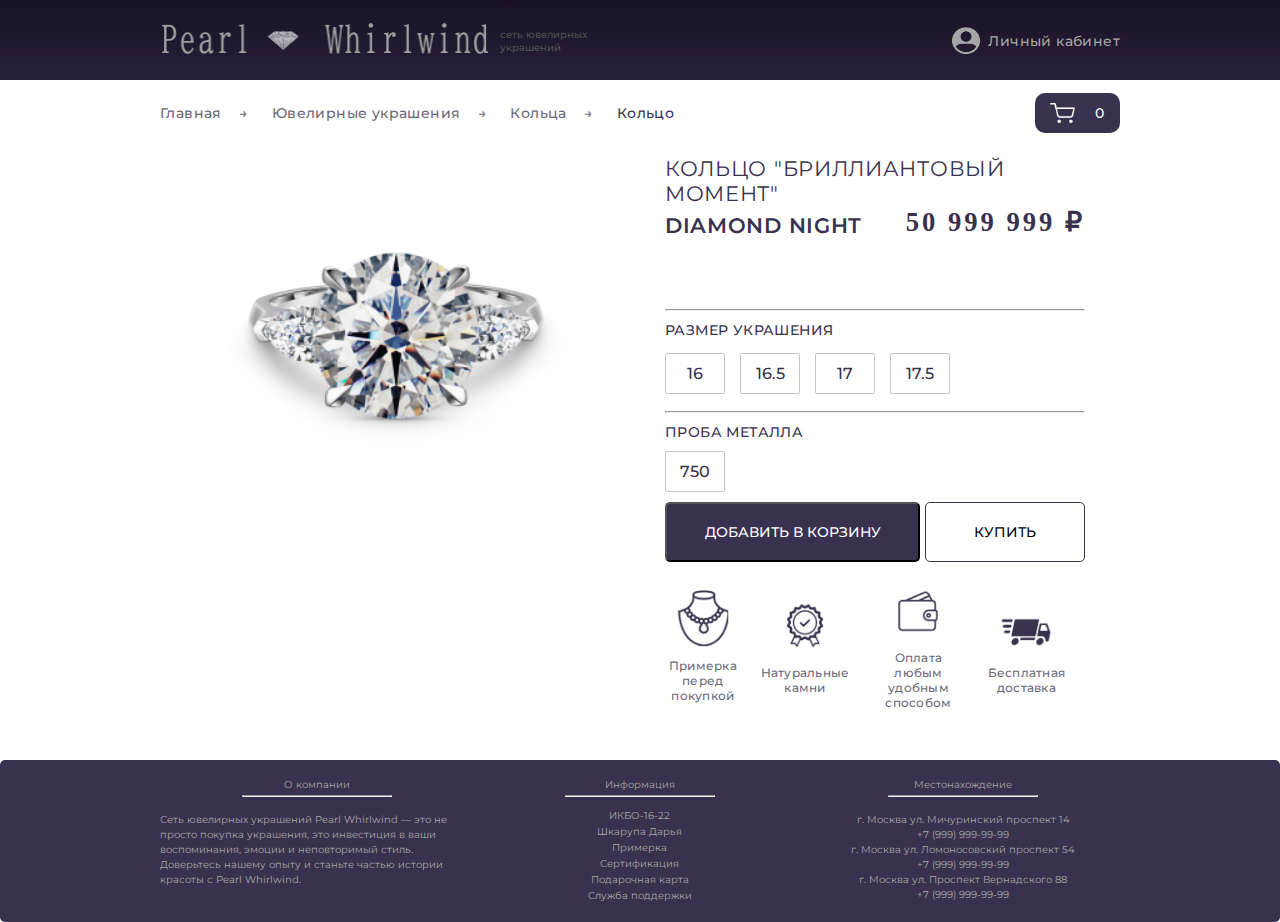
<file: card1.html>
<!DOCTYPE html>
<html lang="en">

<head>
    <meta charset="UTF-8">
    <meta http-equiv="X-UA-Compatible" content="IE=edge">
    <link rel='stylesheet' href="css/header.css">
    <link rel='stylesheet' href="css/card-product-main.css">
    <link rel='stylesheet' href="css/footer.css">
    <link rel='stylesheet' href="css/reset.css">
    
    <meta name="viewport" content="width=device-width, initial-scale=1.0">
    <title>Карточка товара</title>
    <link rel="icon" type="image/png" href="img/фавиконка.png">
</head>

<body>
    <header>
        <div class="container-header">
            <div class="header-left">

                <a href="index.html"><img src="img/Pearl Whirlwind.png" alt="logo"></a>
                    <a href="index.html"><p>сеть ювелирных<br>
                        украшений</p></a>


            </div>
            <div class="header-right">
                <a href="registration.html"><img src="img/profile.png" alt="profile"></a>
                <a href="registration.html">
                    <p>Личный кабинет</p>
                </a>
            </div>
        </div>
    </header>
    <main>
        <section class="card">
            <div class="title-line">
                <div class="container-line">
                    <ul>
                        <li><a href="index.html" class="arrow_item">
                                <pre>Главная    →</pre>
                            </a></li>
                        <li><a href="->" class="arrow_item">
                                <pre>Ювелирные украшения    →</pre>
                            </a></li>
                        <li><a href="->" class="arrow_item">
                                <pre>Кольца    →</pre>
                            </a></li>
                        <li><a href="->" class="arrow_item">Кольцо </a></li>
                    </ul>
                </div>
                <div class="container-backet">
                    <a href="basket.html"><img src="img/корзина.png"
                            alt="корзина"></a>
                    <p id="basket-counter">0</p>
                </div>
            </div>
        </section>
        <section class="main-info-card">
            <div class="container-img-info">
                <div class="container-img-left">
                    <img src="img/1.png" alt="кольцо">
                </div>
                <div class="container-info-right">
                    <div class="title-name">
                        <h2>кольцо "Бриллиантовый Момент"</h2>
                    </div>
                    <div class="articul">0562TOLL</div>
                    <div class="collection-cost">
                        <a href="#" class="collections">diamond night</a>
                        <p class="cost">50 999 999 ₽</p>
                    </div>
                    <div class="vector-heart">
                        <button></button>
                    </div>

                    <hr>
                    <div class="title-size">Размер украшения</div>
                    <div class="size-buttons">
                        <label for="16">16</label>
                        <input id="16" type="checkbox" name="size" value="16">
                        <label for="16.5">16.5</label>
                        <input id="16.5" type="checkbox" name="size" value="16.5">
                        <label for="17">17</label>
                        <input id="17" type="checkbox" name="size" value="17">
                        <label for="17.5">17.5</label>
                        <input id="17.5" type="checkbox" name="size" value="17.5">
                    </div>

                    <hr>
                    <div class="title-proba">Проба металла</div>
                    <div class="proba-size">
                        <label for="750">750</label>
                        <input id="750" type="checkbox" name="proba" value="750">
                    </div>
                    <div class="buttons-basket-pay">
                        <button class="add-to-basket">ДОБАВИТЬ В КОРЗИНУ</button>
                        <button>КУПИТЬ</button>
                    </div>
                    
                    <div class="features">
                        <div class="feature-1">
                            <img src="img/иконка бусы.png">
                            <p>Примерка перед покупкой</p>
                        </div>
                        <div class="feature-2">
                            <img src="img/гарантия.png">
                            <p>Натуральные камни</p>
                        </div>
                        <div class="feature-3">
                            <img src="img/кошелек.png">
                            <p>Оплата любым удобным способом</p>
                        </div>
                        <div class="feature-4">
                            <img src="img/доставка.png">
                            <p>Бесплатная доставка</p>
                        </div>
                    </div>

                </div>
            </div>
        </section>
       

    </main>
    <footer class="footer">
        <div class="footer-box-1">
            <h4>О компании</h4>
            <hr />
            <br />
            <p>Сеть ювелирных украшений Pearl Whirlwind — это не просто покупка украшения, это инвестиция в ваши
                воспоминания, эмоции и неповторимый стиль. Доверьтесь нашему опыту и станьте частью истории красоты с
                Pearl Whirlwind.</p>
        </div>
        <div class="footer-box-2">
            <h4>Информация</h4>
            <hr />
            <br />
            <ul class="footer-list">
                 <li><a href="#">ИКБО-16-22</a></li>
                <br />
                <li><a href="#">Шкарупа Дарья</a></li>
                <br />
                <li><a href="#">Примерка</a></li>
                <br />
                <li><a href="#">Сертификация</a></li>
                <br />
                <li><a href="podarok.html">Подарочная карта</a></li>
                <br />
                <li><a href="#">Служба поддержки</a></li>
            </ul>
        </div>
        <div class="footer-box-3">
            <h4>Местонахождение</h4>
            <hr />
            <br />
            <p>

                г. Москва ул. Мичуринский проспект 14<br>
                +7 (999) 999-99-99<br>
                г. Москва ул. Ломоносовский проспект 54<br>
                +7 (999) 999-99-99<br>
                г. Москва ул. Проспект Вернадского 88<br>
                +7 (999) 999-99-99

            </p>
        </div>
    </footer>
    <script src="js/product_card.js"></script>
    <!-- <script src="js/card.js"></script> -->
</body>

</html>
</file>
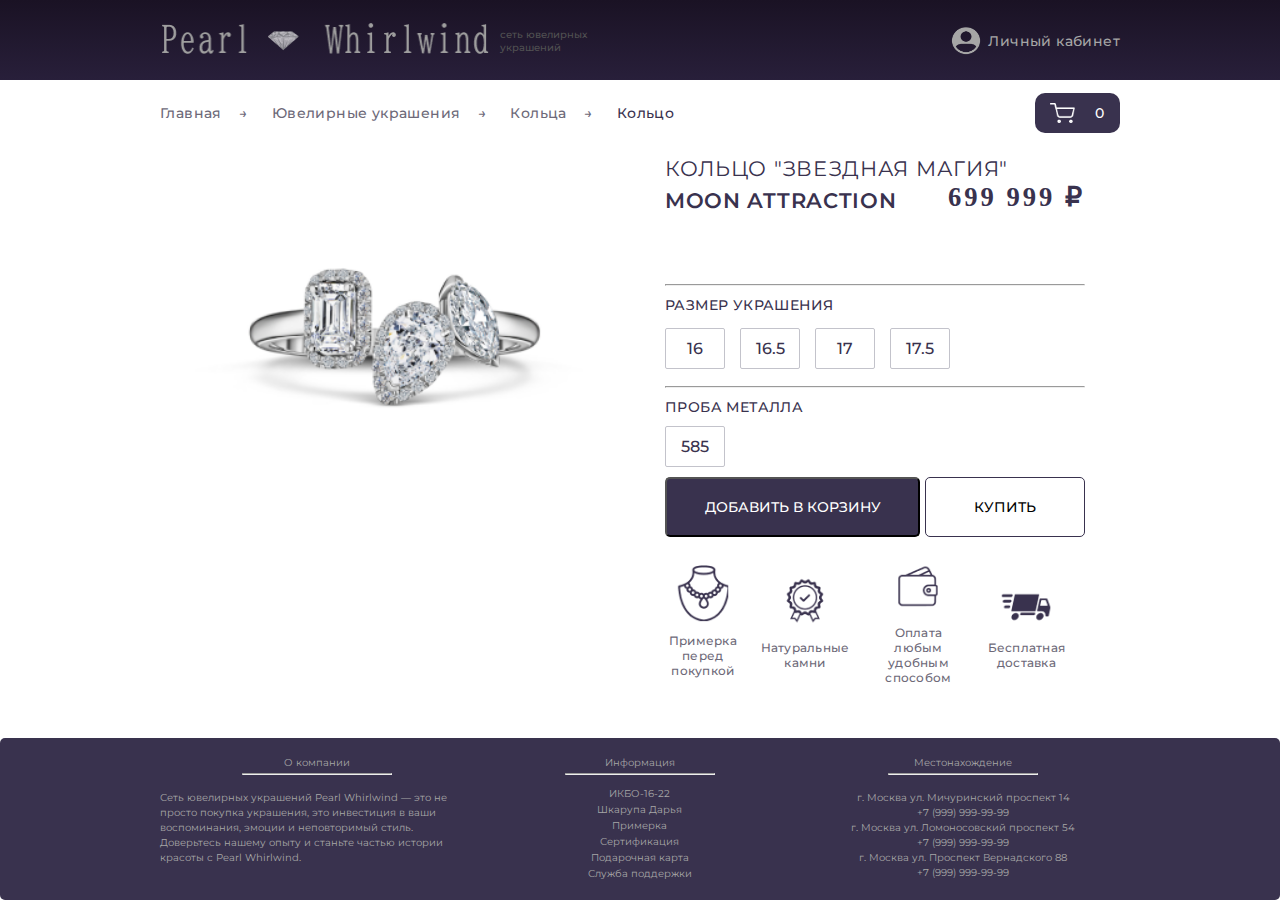
<file: card2.html>
<!DOCTYPE html>
<html lang="en">

<head>
    <meta charset="UTF-8">
    <meta http-equiv="X-UA-Compatible" content="IE=edge">
    <link rel='stylesheet' href="css/header.css">
    <link rel='stylesheet' href="css/card-product-main.css">
    <link rel='stylesheet' href="css/footer.css">
    <link rel='stylesheet' href="css/reset.css">
    <meta name="viewport" content="width=device-width, initial-scale=1.0">
    <title>Карточка товара</title>
    <link rel="icon" type="image/png" href="img/фавиконка.png">
</head>

<body>
    <header>
        <div class="container-header">
            <div class="header-left">

                <a href="file:///C:/Users/Daria/Desktop/ювелирка/index.html"><img src="img/Pearl Whirlwind.png" alt="logo"></a>
                    <a href="file:///C:/Users/Daria/Desktop/ювелирка/index.html"><p>сеть ювелирных<br>
                        украшений</p></a>


            </div>
            <div class="header-right">
                <a href="registration.html"><img src="img/profile.png" alt="profile"></a>
                <a href="registration.html">
                    <p>Личный кабинет</p>
                </a>
            </div>
        </div>
    </header>
    <main>
        <section class="card">
            <div class="title-line">
                <div class="container-line">
                    <ul>
                        <li><a href="index.html" class="arrow_item">
                                <pre>Главная    →</pre>
                            </a></li>
                        <li><a href="->" class="arrow_item">
                                <pre>Ювелирные украшения    →</pre>
                            </a></li>
                        <li><a href="->" class="arrow_item">
                                <pre>Кольца    →</pre>
                            </a></li>
                        <li><a href="->" class="arrow_item">Кольцо </a></li>
                    </ul>
                </div>
                <div class="container-backet">
                    <a href="basket.html"><img src="img/корзина.png"
                            alt="корзина"></a>
                    <p>0</p>
                </div>
            </div>
        </section>
        <section class="main-info-card">
            <div class="container-img-info">
                <div class="container-img-left">
                    <img src="img/2.png" alt="кольцо">
                </div>
                <div class="container-info-right">
                    <div class="title-name">
                        <h2>кольцо "Звездная магия"</h2>
                    </div>
                    <div class="articul">8569YTPO</div>
                    <div class="collection-cost">
                        <a href="#" class="collections">Moon Attraction</a>
                        <p class="cost">699 999 ₽</p>
                    </div>
                    <div class="vector-heart">
                        <button></button>
                    </div>

                    <hr>
                    <div class="title-size">Размер украшения</div>
                    <div class="size-buttons">
                        <label for="16">16</label>
                        <input id="16" type="checkbox" name="size" value="16">
                        <label for="16.5">16.5</label>
                        <input id="16.5" type="checkbox" name="size" value="16.5">
                        <label for="17">17</label>
                        <input id="17" type="checkbox" name="size" value="17">
                        <label for="17.5">17.5</label>
                        <input id="17.5" type="checkbox" name="size" value="17.5">
                    </div>

                    <hr>
                    <div class="title-proba">Проба металла</div>
                    <div class="proba-size">
                        <label for="585">585</label>
                        <input id="585" type="checkbox" name="proba" value="585">
                    </div>
                    <div class="buttons-basket-pay">
                        <button class="add-to-basket">ДОБАВИТЬ В КОРЗИНУ</button>
                        <button>КУПИТЬ</button>
                    </div>
                    
                    <div class="features">
                        <div class="feature-1">
                            <img src="img/иконка бусы.png">
                            <p>Примерка перед покупкой</p>
                        </div>
                        <div class="feature-2">
                            <img src="img/гарантия.png">
                            <p>Натуральные камни</p>
                        </div>
                        <div class="feature-3">
                            <img src="img/кошелек.png">
                            <p>Оплата любым удобным способом</p>
                        </div>
                        <div class="feature-4">
                            <img src="img/доставка.png">
                            <p>Бесплатная доставка</p>
                        </div>
                    </div>

                </div>
            </div>
        </section>
       

    </main>
    <footer class="footer">
        <div class="footer-box-1">
            <h4>О компании</h4>
            <hr />
            <br />
            <p>Сеть ювелирных украшений Pearl Whirlwind — это не просто покупка украшения, это инвестиция в ваши
                воспоминания, эмоции и неповторимый стиль. Доверьтесь нашему опыту и станьте частью истории красоты с
                Pearl Whirlwind.</p>
        </div>
        <div class="footer-box-2">
            <h4>Информация</h4>
            <hr />
            <br />
            <ul class="footer-list">
                 <li><a href="#">ИКБО-16-22</a></li>
                <br />
                <li><a href="#">Шкарупа Дарья</a></li>
                <br />
                <li><a href="#">Примерка</a></li>
                <br />
                <li><a href="#">Сертификация</a></li>
                <br />
                <li><a href="podarok.html">Подарочная карта</a></li>
                <br />
                <li><a href="#">Служба поддержки</a></li>
            </ul>
        </div>
        <div class="footer-box-3">
            <h4>Местонахождение</h4>
            <hr />
            <br />
            <p>

                г. Москва ул. Мичуринский проспект 14<br>
                +7 (999) 999-99-99<br>
                г. Москва ул. Ломоносовский проспект 54<br>
                +7 (999) 999-99-99<br>
                г. Москва ул. Проспект Вернадского 88<br>
                +7 (999) 999-99-99

            </p>
        </div>
    </footer>
    <script src="js/product_card.js"></script>
</body>

</html>
</file>
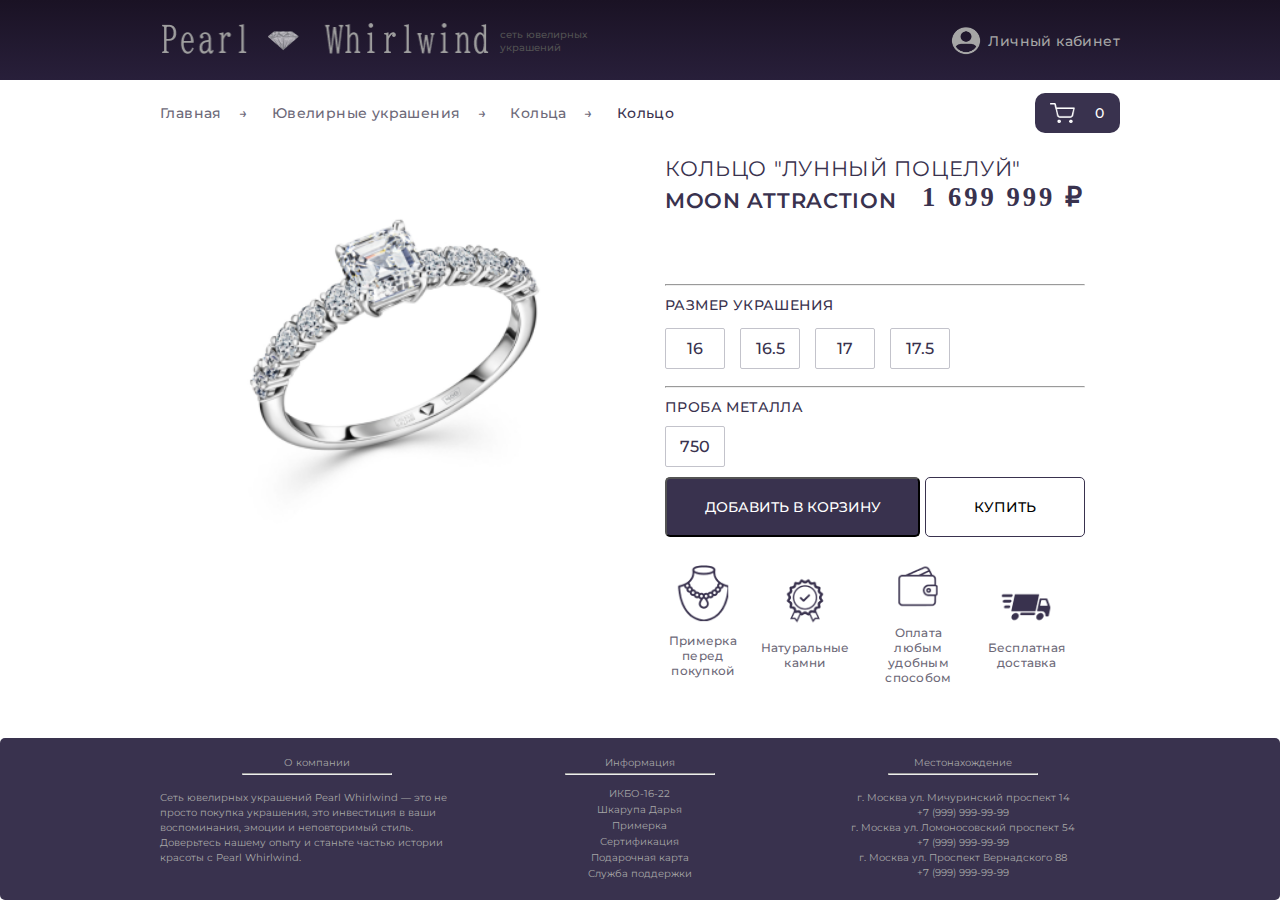
<file: card3.html>
<!DOCTYPE html>
<html lang="en">

<head>
    <meta charset="UTF-8">
    <meta http-equiv="X-UA-Compatible" content="IE=edge">
    <link rel='stylesheet' href="css/header.css">
    <link rel='stylesheet' href="css/card-product-main.css">
    <link rel='stylesheet' href="css/footer.css">
    <link rel='stylesheet' href="css/reset.css">
    <meta name="viewport" content="width=device-width, initial-scale=1.0">
    <title>Карточка товара</title>
    <link rel="icon" type="image/png" href="img/фавиконка.png">
</head>

<body>
    <header>
        <div class="container-header">
            <div class="header-left">

                <a href="index.html"><img src="img/Pearl Whirlwind.png" alt="logo"></a>
                <a href="index.html"><p>сеть ювелирных<br>
                    украшений</p></a>


            </div>
            <div class="header-right">
                <a href="registration.html"><img src="img/profile.png" alt="profile"></a>
                <a href="registration.html">
                    <p>Личный кабинет</p>
                </a>
            </div>
        </div>
    </header>
    <main>
        <section class="card">
            <div class="title-line">
                <div class="container-line">
                    <ul>
                        <li><a href="index.html" class="arrow_item">
                                <pre>Главная    →</pre>
                            </a></li>
                        <li><a href="->" class="arrow_item">
                                <pre>Ювелирные украшения    →</pre>
                            </a></li>
                        <li><a href="->" class="arrow_item">
                                <pre>Кольца    →</pre>
                            </a></li>
                        <li><a href="->" class="arrow_item">Кольцо </a></li>
                    </ul>
                </div>
                <div class="container-backet">
                    <a href="basket.html"><img src="img/корзина.png"
                            alt="корзина"></a>
                    <p>0</p>
                </div>
            </div>
        </section>
        <section class="main-info-card">
            <div class="container-img-info">
                <div class="container-img-left">
                    <img src="img/3.png" alt="кольцо">
                </div>
                <div class="container-info-right">
                    <div class="title-name">
                        <h2>кольцо "Лунный поцелуй"</h2>
                    </div>
                    <div class="articul">052THTRL</div>
                    <div class="collection-cost">
                        <a href="#" class="collections">Moon Attraction</a>
                        <p class="cost">1 699 999 ₽</p>
                    </div>
                    <div class="vector-heart">
                        <button></button>
                    </div>

                    <hr>
                    <div class="title-size">Размер украшения</div>
                    <div class="size-buttons">
                        <label for="16">16</label>
                        <input id="16" type="checkbox" name="size" value="16">
                        <label for="16.5">16.5</label>
                        <input id="16.5" type="checkbox" name="size" value="16.5">
                        <label for="17">17</label>
                        <input id="17" type="checkbox" name="size" value="17">
                        <label for="17.5">17.5</label>
                        <input id="17.5" type="checkbox" name="size" value="17.5">
                    </div>

                    <hr>
                    <div class="title-proba">Проба металла</div>
                    <div class="proba-size">
                        <label for="750">750</label>
                        <input id="750" type="checkbox" name="proba" value="750">
                    </div>
                    <div class="buttons-basket-pay">
                        <button class="add-to-basket">ДОБАВИТЬ В КОРЗИНУ</button>
                        <button>КУПИТЬ</button>
                    </div>
                    
                    <div class="features">
                        <div class="feature-1">
                            <img src="img/иконка бусы.png">
                            <p>Примерка перед покупкой</p>
                        </div>
                        <div class="feature-2">
                            <img src="img/гарантия.png">
                            <p>Натуральные камни</p>
                        </div>
                        <div class="feature-3">
                            <img src="img/кошелек.png">
                            <p>Оплата любым удобным способом</p>
                        </div>
                        <div class="feature-4">
                            <img src="img/доставка.png">
                            <p>Бесплатная доставка</p>
                        </div>
                    </div>

                </div>
            </div>
        </section>
       

    </main>
    <footer class="footer">
        <div class="footer-box-1">
            <h4>О компании</h4>
            <hr />
            <br />
            <p>Сеть ювелирных украшений Pearl Whirlwind — это не просто покупка украшения, это инвестиция в ваши
                воспоминания, эмоции и неповторимый стиль. Доверьтесь нашему опыту и станьте частью истории красоты с
                Pearl Whirlwind.</p>
        </div>
        <div class="footer-box-2">
            <h4>Информация</h4>
            <hr />
            <br />
            <ul class="footer-list">
                 <li><a href="#">ИКБО-16-22</a></li>
                <br />
                <li><a href="#">Шкарупа Дарья</a></li>
                <br />
                <li><a href="#">Примерка</a></li>
                <br />
                <li><a href="#">Сертификация</a></li>
                <br />
                <li><a href="podarok.html">Подарочная карта</a></li>
                <br />
                <li><a href="#">Служба поддержки</a></li>
            </ul>
        </div>
        <div class="footer-box-3">
            <h4>Местонахождение</h4>
            <hr />
            <br />
            <p>

                г. Москва ул. Мичуринский проспект 14<br>
                +7 (999) 999-99-99<br>
                г. Москва ул. Ломоносовский проспект 54<br>
                +7 (999) 999-99-99<br>
                г. Москва ул. Проспект Вернадского 88<br>
                +7 (999) 999-99-99

            </p>
        </div>
    </footer>
    <script src="js/product_card.js"></script>
</body>

</html>
</file>
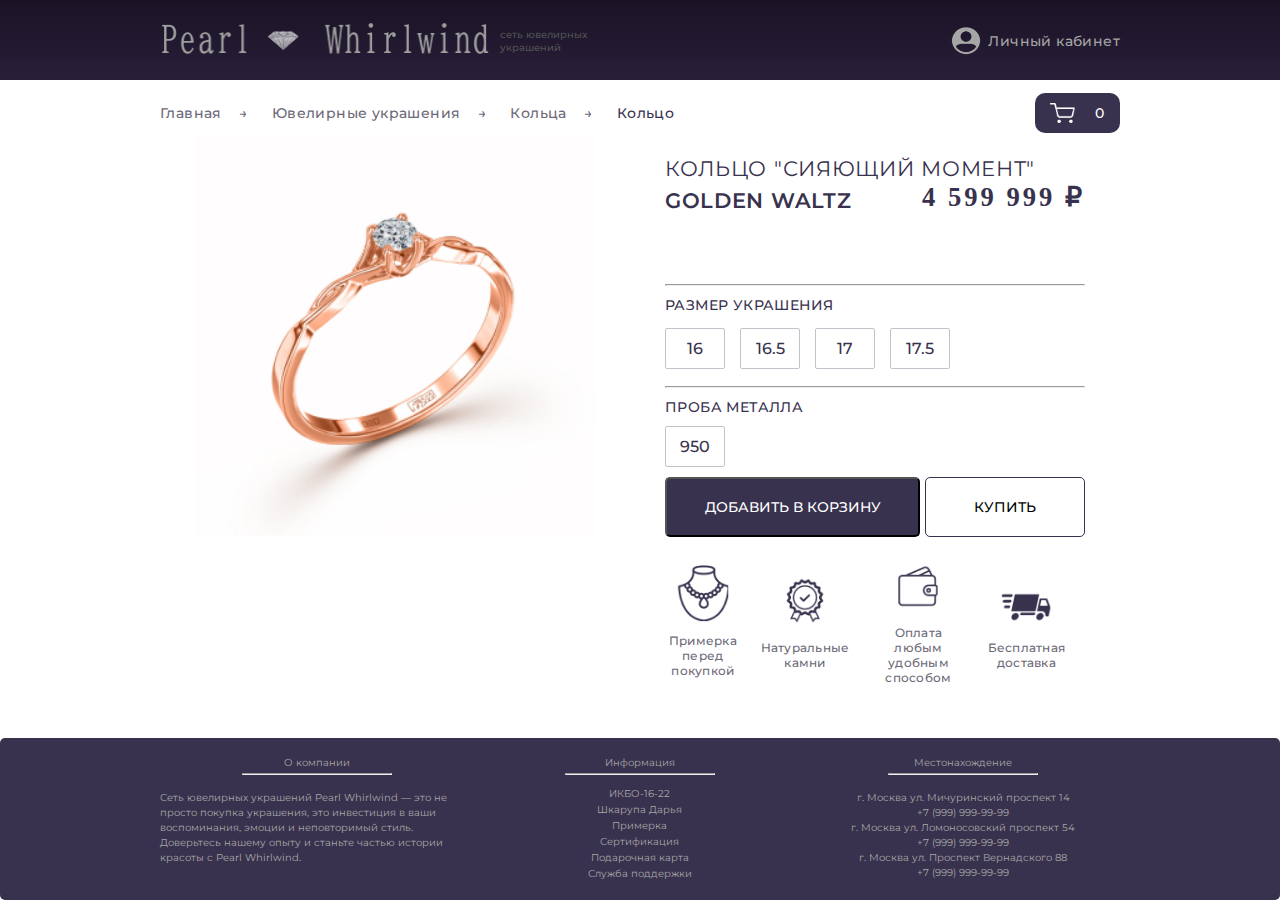
<file: card4.html>
<!DOCTYPE html>
<html lang="en">

<head>
    <meta charset="UTF-8">
    <meta http-equiv="X-UA-Compatible" content="IE=edge">
    <link rel='stylesheet' href="css/header.css">
    <link rel='stylesheet' href="css/card-product-main.css">
    <link rel='stylesheet' href="css/footer.css">
    <link rel='stylesheet' href="css/reset.css">
    <meta name="viewport" content="width=device-width, initial-scale=1.0">
    <title>Карточка товара</title>
    <link rel="icon" type="image/png" href="img/фавиконка.png">
</head>

<body>
    <header>
        <div class="container-header">
            <div class="header-left">

                <a href="index.html"><img src="img/Pearl Whirlwind.png" alt="logo"></a>
                    <a href="index.html"><p>сеть ювелирных<br>
                        украшений</p></a>


            </div>
            <div class="header-right">
                <a href="registration.html"><img src="img/profile.png" alt="profile"></a>
                <a href="registration.html">
                    <p>Личный кабинет</p>
                </a>
            </div>
        </div>
    </header>
    <main>
        <section class="card">
            <div class="title-line">
                <div class="container-line">
                    <ul>
                        <li><a href="index.html" class="arrow_item">
                                <pre>Главная    →</pre>
                            </a></li>
                        <li><a href="->" class="arrow_item">
                                <pre>Ювелирные украшения    →</pre>
                            </a></li>
                        <li><a href="->" class="arrow_item">
                                <pre>Кольца    →</pre>
                            </a></li>
                        <li><a href="->" class="arrow_item">Кольцо </a></li>
                    </ul>
                </div>
                <div class="container-backet">
                    <a href="basket.html"><img src="img/корзина.png"
                            alt="корзина"></a>
                    <p>0</p>
                </div>
            </div>
        </section>
        <section class="main-info-card">
            <div class="container-img-info">
                <div class="container-img-left">
                    <img src="img/4.png" alt="кольцо">
                </div>
                <div class="container-info-right">
                    <div class="title-name">
                        <h2>кольцо "Сияющий момент"</h2>
                    </div>
                    <div class="articul">078955L</div>
                    <div class="collection-cost">
                        <a href="#" class="collections">Golden Waltz</a>
                        <p class="cost">4 599 999 ₽</p>
                    </div>
                    <div class="vector-heart">
                        <button></button>
                    </div>

                    <hr>
                    <div class="title-size">Размер украшения</div>
                    <div class="size-buttons">
                        <label for="16">16</label>
                        <input id="16" type="checkbox" name="size" value="16">
                        <label for="16.5">16.5</label>
                        <input id="16.5" type="checkbox" name="size" value="16.5">
                        <label for="17">17</label>
                        <input id="17" type="checkbox" name="size" value="17">
                        <label for="17.5">17.5</label>
                        <input id="17.5" type="checkbox" name="size" value="17.5">
                    </div>

                    <hr>
                    <div class="title-proba">Проба металла</div>
                    <div class="proba-size">
                        <label for="950">950</label>
                        <input id="950" type="checkbox" name="proba" value="950">
                    </div>
                    <div class="buttons-basket-pay">
                        <button class="add-to-basket">ДОБАВИТЬ В КОРЗИНУ</button>
                        <button>КУПИТЬ</button>
                    </div>
                    
                    <div class="features">
                        <div class="feature-1">
                            <img src="img/иконка бусы.png">
                            <p>Примерка перед покупкой</p>
                        </div>
                        <div class="feature-2">
                            <img src="img/гарантия.png">
                            <p>Натуральные камни</p>
                        </div>
                        <div class="feature-3">
                            <img src="img/кошелек.png">
                            <p>Оплата любым удобным способом</p>
                        </div>
                        <div class="feature-4">
                            <img src="img/доставка.png">
                            <p>Бесплатная доставка</p>
                        </div>
                    </div>

                </div>
            </div>
        </section>
       

    </main>
    <footer class="footer">
        <div class="footer-box-1">
            <h4>О компании</h4>
            <hr />
            <br />
            <p>Сеть ювелирных украшений Pearl Whirlwind — это не просто покупка украшения, это инвестиция в ваши
                воспоминания, эмоции и неповторимый стиль. Доверьтесь нашему опыту и станьте частью истории красоты с
                Pearl Whirlwind.</p>
        </div>
        <div class="footer-box-2">
            <h4>Информация</h4>
            <hr />
            <br />
            <ul class="footer-list">
                 <li><a href="#">ИКБО-16-22</a></li>
                <br />
                <li><a href="#">Шкарупа Дарья</a></li>
                <br />
                <li><a href="#">Примерка</a></li>
                <br />
                <li><a href="#">Сертификация</a></li>
                <br />
                <li><a href="podarok.html">Подарочная карта</a></li>
                <br />
                <li><a href="#">Служба поддержки</a></li>
            </ul>
        </div>
        <div class="footer-box-3">
            <h4>Местонахождение</h4>
            <hr />
            <br />
            <p>

                г. Москва ул. Мичуринский проспект 14<br>
                +7 (999) 999-99-99<br>
                г. Москва ул. Ломоносовский проспект 54<br>
                +7 (999) 999-99-99<br>
                г. Москва ул. Проспект Вернадского 88<br>
                +7 (999) 999-99-99

            </p>
        </div>
    </footer>
    <script src="js/product_card.js"></script>
</body>

</html>
</file>
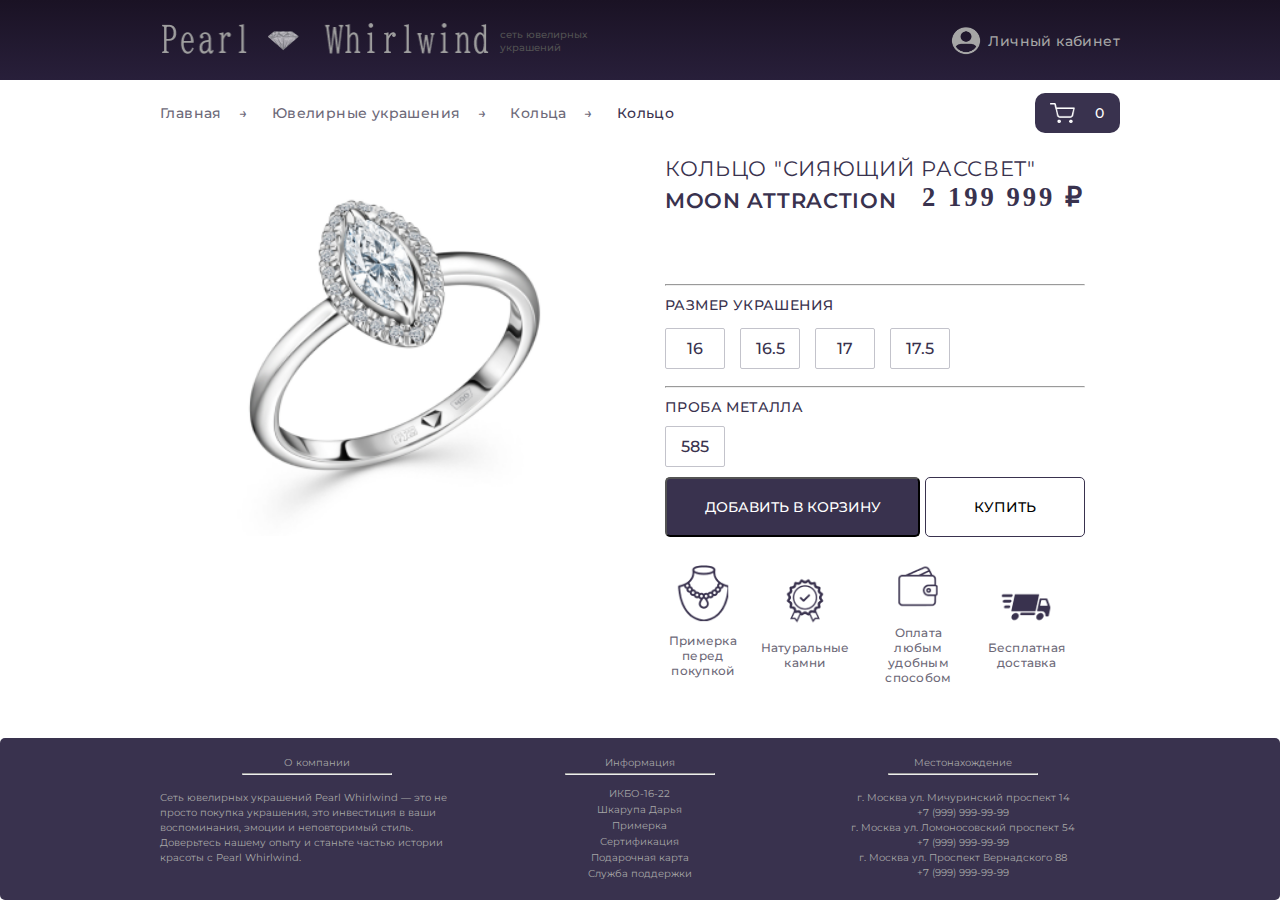
<file: card5.html>
<!DOCTYPE html>
<html lang="en">

<head>
    <meta charset="UTF-8">
    <meta http-equiv="X-UA-Compatible" content="IE=edge">
    <link rel='stylesheet' href="css/header.css">
    <link rel='stylesheet' href="css/card-product-main.css">
    <link rel='stylesheet' href="css/footer.css">
    <link rel='stylesheet' href="css/reset.css">
    <meta name="viewport" content="width=device-width, initial-scale=1.0">
    <title>Карточка товара</title>
    <link rel="icon" type="image/png" href="img/фавиконка.png">
</head>

<body>
    <header>
        <div class="container-header">
            <div class="header-left">

                <a href="index.html"><img src="img/Pearl Whirlwind.png" alt="logo"></a>
                    <a href="index.html"><p>сеть ювелирных<br>
                        украшений</p></a>

            </div>
            <div class="header-right">
                <a href="registration.html"><img src="img/profile.png" alt="profile"></a>
                <a href="registration.html">
                    <p>Личный кабинет</p>
                </a>
            </div>
        </div>
    </header>
    <main>
        <section class="card">
            <div class="title-line">
                <div class="container-line">
                    <ul>
                        <li><a href="index.html" class="arrow_item">
                                <pre>Главная    →</pre>
                            </a></li>
                        <li><a href="->" class="arrow_item">
                                <pre>Ювелирные украшения    →</pre>
                            </a></li>
                        <li><a href="->" class="arrow_item">
                                <pre>Кольца    →</pre>
                            </a></li>
                        <li><a href="->" class="arrow_item">Кольцо </a></li>
                    </ul>
                </div>
                <div class="container-backet">
                    <a href="basket.html"><img src="img/корзина.png"
                            alt="корзина"></a>
                    <p>0</p>
                </div>
            </div>
        </section>
        <section class="main-info-card">
            <div class="container-img-info">
                <div class="container-img-left">
                    <img src="img/5.png" alt="кольцо">
                </div>
                <div class="container-info-right">
                    <div class="title-name">
                        <h2>кольцо "Сияющий рассвет"</h2>
                    </div>
                    <div class="articul">124LOLL</div>
                    <div class="collection-cost">
                        <a href="#" class="collections">Moon Attraction</a>
                        <p class="cost">2 199 999 ₽</p>
                    </div>
                    <div class="vector-heart">
                        <button></button>
                    </div>

                    <hr>
                    <div class="title-size">Размер украшения</div>
                    <div class="size-buttons">
                        <label for="16">16</label>
                        <input id="16" type="checkbox" name="size" value="16">
                        <label for="16.5">16.5</label>
                        <input id="16.5" type="checkbox" name="size" value="16.5">
                        <label for="17">17</label>
                        <input id="17" type="checkbox" name="size" value="17">
                        <label for="17.5">17.5</label>
                        <input id="17.5" type="checkbox" name="size" value="17.5">
                    </div>

                    <hr>
                    <div class="title-proba">Проба металла</div>
                    <div class="proba-size">
                        <label for="585">585</label>
                        <input id="585" type="checkbox" name="proba" value="585">
                    </div>
                    <div class="buttons-basket-pay">
                        <button class="add-to-basket">ДОБАВИТЬ В КОРЗИНУ</button>
                        <button>КУПИТЬ</button>
                    </div>
                    
                    <div class="features">
                        <div class="feature-1">
                            <img src="img/иконка бусы.png">
                            <p>Примерка перед покупкой</p>
                        </div>
                        <div class="feature-2">
                            <img src="img/гарантия.png">
                            <p>Натуральные камни</p>
                        </div>
                        <div class="feature-3">
                            <img src="img/кошелек.png">
                            <p>Оплата любым удобным способом</p>
                        </div>
                        <div class="feature-4">
                            <img src="img/доставка.png">
                            <p>Бесплатная доставка</p>
                        </div>
                    </div>

                </div>
            </div>
        </section>
       

    </main>
    <footer class="footer">
        <div class="footer-box-1">
            <h4>О компании</h4>
            <hr />
            <br />
            <p>Сеть ювелирных украшений Pearl Whirlwind — это не просто покупка украшения, это инвестиция в ваши
                воспоминания, эмоции и неповторимый стиль. Доверьтесь нашему опыту и станьте частью истории красоты с
                Pearl Whirlwind.</p>
        </div>
        <div class="footer-box-2">
            <h4>Информация</h4>
            <hr />
            <br />
            <ul class="footer-list">
                 <li><a href="#">ИКБО-16-22</a></li>
                <br />
                <li><a href="#">Шкарупа Дарья</a></li>
                <br />
                <li><a href="#">Примерка</a></li>
                <br />
                <li><a href="#">Сертификация</a></li>
                <br />
                <li><a href="podarok.html">Подарочная карта</a></li>
                <br />
                <li><a href="#">Служба поддержки</a></li>
            </ul>
        </div>
        <div class="footer-box-3">
            <h4>Местонахождение</h4>
            <hr />
            <br />
            <p>

                г. Москва ул. Мичуринский проспект 14<br>
                +7 (999) 999-99-99<br>
                г. Москва ул. Ломоносовский проспект 54<br>
                +7 (999) 999-99-99<br>
                г. Москва ул. Проспект Вернадского 88<br>
                +7 (999) 999-99-99

            </p>
        </div>
    </footer>
    <script src="js/product_card.js"></script>
</body>

</html>
</file>
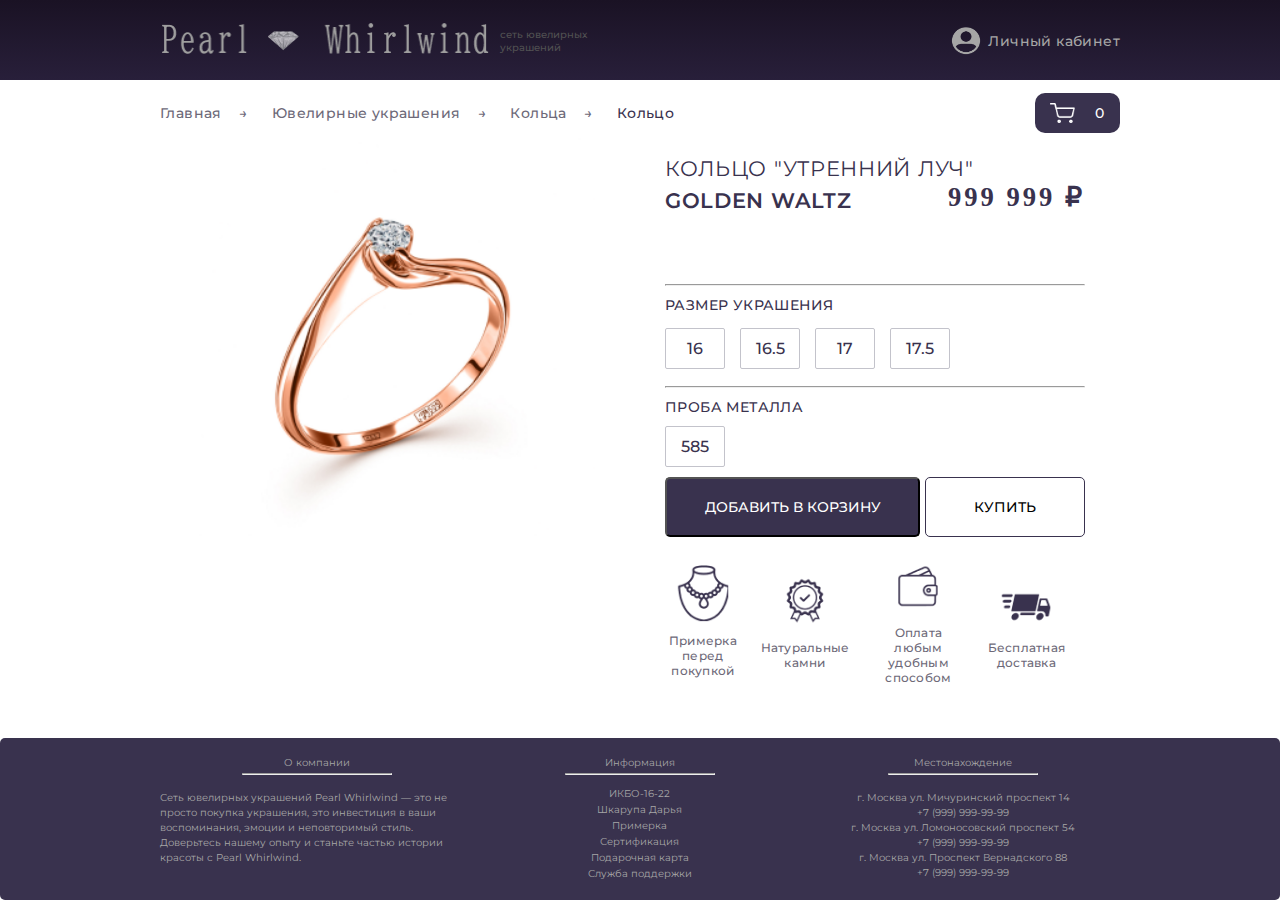
<file: card6.html>
<!DOCTYPE html>
<html lang="en">

<head>
    <meta charset="UTF-8">
    <meta http-equiv="X-UA-Compatible" content="IE=edge">
    <link rel='stylesheet' href="css/header.css">
    <link rel='stylesheet' href="css/card-product-main.css">
    <link rel='stylesheet' href="css/footer.css">
    <link rel='stylesheet' href="css/reset.css">
    <meta name="viewport" content="width=device-width, initial-scale=1.0">
    <title>Карточка товара</title>
    <link rel="icon" type="image/png" href="img/фавиконка.png">
</head>

<body>
    <header>
        <div class="container-header">
            <div class="header-left">

                <a href="index.html"><img src="img/Pearl Whirlwind.png" alt="logo"></a>
                <a href="index.html"><p>сеть ювелирных<br>
                    украшений</p></a>

            </div>
            <div class="header-right">
                <a href="registration.html"><img src="img/profile.png" alt="profile"></a>
                <a href="registration.html">
                    <p>Личный кабинет</p>
                </a>
            </div>
        </div>
    </header>
    <main>
        <section class="card">
            <div class="title-line">
                <div class="container-line">
                    <ul>
                        <li><a href="index.html" class="arrow_item">
                                <pre>Главная    →</pre>
                            </a></li>
                        <li><a href="->" class="arrow_item">
                                <pre>Ювелирные украшения    →</pre>
                            </a></li>
                        <li><a href="->" class="arrow_item">
                                <pre>Кольца    →</pre>
                            </a></li>
                        <li><a href="->" class="arrow_item">Кольцо </a></li>
                    </ul>
                </div>
                <div class="container-backet">
                    <a href="basket.html"><img src="img/корзина.png"
                            alt="корзина"></a>
                    <p>0</p>
                </div>
            </div>
        </section>
        <section class="main-info-card">
            <div class="container-img-info">
                <div class="container-img-left">
                    <img src="img/6.png" alt="кольцо">
                </div>
                <div class="container-info-right">
                    <div class="title-name">
                        <h2>кольцо "Утренний луч"</h2>
                    </div>
                    <div class="articul">905UYULL</div>
                    <div class="collection-cost">
                        <a href="#" class="collections">Golden Waltz</a>
                        <p class="cost">999 999 ₽</p>
                    </div>
                    <div class="vector-heart">
                        <button></button>
                    </div>

                    <hr>
                    <div class="title-size">Размер украшения</div>
                    <div class="size-buttons">
                        <label for="16">16</label>
                        <input id="16" type="checkbox" name="size" value="16">
                        <label for="16.5">16.5</label>
                        <input id="16.5" type="checkbox" name="size" value="16.5">
                        <label for="17">17</label>
                        <input id="17" type="checkbox" name="size" value="17">
                        <label for="17.5">17.5</label>
                        <input id="17.5" type="checkbox" name="size" value="17.5">
                    </div>

                    <hr>
                    <div class="title-proba">Проба металла</div>
                    <div class="proba-size">
                        <label for="585">585</label>
                        <input id="585" type="checkbox" name="proba" value="585">
                    </div>
                    <div class="buttons-basket-pay">
                        <button class="add-to-basket">ДОБАВИТЬ В КОРЗИНУ</button>
                        <button>КУПИТЬ</button>
                    </div>
                    
                    <div class="features">
                        <div class="feature-1">
                            <img src="img/иконка бусы.png">
                            <p>Примерка перед покупкой</p>
                        </div>
                        <div class="feature-2">
                            <img src="img/гарантия.png">
                            <p>Натуральные камни</p>
                        </div>
                        <div class="feature-3">
                            <img src="img/кошелек.png">
                            <p>Оплата любым удобным способом</p>
                        </div>
                        <div class="feature-4">
                            <img src="img/доставка.png">
                            <p>Бесплатная доставка</p>
                        </div>
                    </div>

                </div>
            </div>
        </section>
       

    </main>
    <footer class="footer">
        <div class="footer-box-1">
            <h4>О компании</h4>
            <hr />
            <br />
            <p>Сеть ювелирных украшений Pearl Whirlwind — это не просто покупка украшения, это инвестиция в ваши
                воспоминания, эмоции и неповторимый стиль. Доверьтесь нашему опыту и станьте частью истории красоты с
                Pearl Whirlwind.</p>
        </div>
        <div class="footer-box-2">
            <h4>Информация</h4>
            <hr />
            <br />
            <ul class="footer-list">
                 <li><a href="#">ИКБО-16-22</a></li>
                <br />
                <li><a href="#">Шкарупа Дарья</a></li>
                <br />
                <li><a href="#">Примерка</a></li>
                <br />
                <li><a href="#">Сертификация</a></li>
                <br />
                <li><a href="podarok.html">Подарочная карта</a></li>
                <br />
                <li><a href="#">Служба поддержки</a></li>
            </ul>
        </div>
        <div class="footer-box-3">
            <h4>Местонахождение</h4>
            <hr />
            <br />
            <p>

                г. Москва ул. Мичуринский проспект 14<br>
                +7 (999) 999-99-99<br>
                г. Москва ул. Ломоносовский проспект 54<br>
                +7 (999) 999-99-99<br>
                г. Москва ул. Проспект Вернадского 88<br>
                +7 (999) 999-99-99

            </p>
        </div>
    </footer>
    <script src="js/product_card.js"></script>
</body>

</html>
</file>
<file: css/header.css>
@import url('https://fonts.googleapis.com/css2?family=Montserrat:wght@300;400;500;600;700;800;900&family=Poppins:wght@300;400;500;600;700;800;900&display=swap');
*{
    font-family: Montserrat;
}
header{
    z-index: 50;
    position: fixed;
    height: 80px;
    background: linear-gradient(180deg, #1A1224 0%, #281F3A 100%);
    width: 100%;
}
.container-header {
    position: relative;
    margin: 20px 260px;
    display: flex;
    justify-content: space-between;
}
.header-left {
    max-width: 480px;
    display: flex;
    flex-direction: row;
    align-items: center;   
}
.header-left p{
    color: #515152;
    font-size: 10px;
    font-style: normal;
    font-weight: 500;
    line-height: normal;
}
.header-left img{
    width: 340px;
}
.header-right{
    display: flex;
    flex-direction: row;
    align-items: center;
}
.header-right img{
    height: 30px;
    width: 30px;
    margin-right: 7px;
}
.header-right p{
    color: #A6A6A6;
    text-align: center;
    font-size: 14px;
    font-style: normal;
    font-weight: 500;
    line-height: normal;
    letter-spacing: 0.4px;
}
@media (max-width: 1450px) {
    .container-header {
        margin: 20px 160px;}
}
@media (max-width: 1140px) {
    .container-header {
        margin: 20px 80px;}
}
@media (max-width:900px) {
    .header-right p{
        display: none;
    }
}
@media (max-width:600px) {
    .header-left img{
        width: 250px;
    }
    .header-left p{
        display: none;
    }
    .header-right p{
        display: none;
    }
}
</file>
<file: css/card-product-main.css>
:root {
    --main_color: #39324E;
}

* {
    max-width: 1920px;
}

body {
    margin: 0;
    padding: 0;
    display: flex;
    flex-direction: column;
    
}
.container-info-right .articul{
    display: none;
}
main {
    flex: 1;
    /* position: absolute;*/
    margin-top: 80px;
    width: 100%;
    color: var(--main_color);
    padding-left: 240px;
    padding-right: 240px;

}

hr {
    height: 2px;
    color: var(--main_color);
    max-width: 550px;
}

.title-line {
    margin-top: 10px;
    width: 100%;
    display: flex;
    justify-content: space-between;
    align-items: center;
    outline: none;
}

.container-line {
    list-style: none outside;
    display: flex;
    flex-wrap: nowrap;
}

.container-line ul {

    box-sizing: border-box;
    margin: 0;
    padding: 0;
    outline: none;
    white-space: nowrap;
}

.container-line li {
    display: inline-block;
    position: relative;
    margin-right: 20px;
    list-style: none;
    text-align: center;
    font-family: Montserrat;
    font-size: 14px;
    font-style: normal;
    font-weight: 500;
    line-height: normal;
    letter-spacing: 0.4px;
}

.container-line li a {
    list-style: none;
    color: #6D6978;
}

.container-line li:last-child a {
    color: var(--main_color);
}


.container-backet {
    width: 85px;
    height: 40px;
    display: flex;
    justify-content: center;
    align-items: center;
    flex-direction: row;
    background-color: var(--main_color);
    border-radius: 10px;
}

.container-backet img {
    height: 20px;
    width: 25px;
}

.container-backet p {
    margin-left: 20px;
    color: #FFF;
    text-align: center;
    font-size: 14px;
    font-style: normal;
    font-weight: 500;
    line-height: normal;
    letter-spacing: 0.44px;
}



.container-img-info {
    position: relative;
    display: flex;
    justify-content: space-around;
    flex-wrap: wrap;
    max-width: 1440px;
    width: 100%;
    margin-bottom: 50px;
}

.container-img-left img {
    /* position: absolute; */
    /* left: -18px; */

    height: 550px;
    width: 550px;
}

.container-info-right {
    margin-top: 20px;

    /* position: absolute;
    top: 10px;
    right: 1px; */
    max-width: 550px;
    width: 100%;
}


.collection-cost .collections {
    list-style: none;
    color: var(--main_color);
}

.title-name,
.collection-cost {
    color: var(--main_color);
    font-size: 2rem;
    font-style: normal;
    font-weight: 600;
    line-height: normal;
    letter-spacing: 0.7px;
    text-transform: uppercase;
}

.collection-cost {
    display: flex;
    justify-content: space-between;
    align-items: flex-end;
}


.cost {
    color: var(--main_color);
    text-align: center;
    font-family: Gilroy;
    font-size: 2.5rem;
    font-style: normal;
    font-weight: 600;
    line-height: normal;
    letter-spacing: 3px;
}

.vector-heart button {
    width: 40px;
    height: 40px;
    background-color: transparent;
    border: none;
    outline: none;
    cursor: pointer;
    background-image: url('C:/Users/Daria/Desktop/ювелирка/img/Vector-card-transparent.png');
    /* замените на путь к изображению пустого сердца */
    background-repeat: no-repeat;
    background-position: center center;

}

.vector-heart button.clicked {
    background-image: url('C:/Users/Daria/Desktop/ювелирка/img/Vector-card.png');
    /* замените на путь к изображению заполненного сердца */

}

.vector-heart {
    margin-left: 5px;
    margin-top: 10px;
    margin-bottom: 20px;
    overflow: hidden;
}

.title-size,
.title-proba {
    margin: 20px 0px;

    color: var(--main_color);
    text-align: start;
    font-family: Montserrat;
    font-size: 16px;
    font-style: normal;
    font-weight: 500;
    line-height: normal;
    letter-spacing: 0.4px;
    text-transform: uppercase;
}

.size-buttons {
    display: flex;
    justify-content: start;
}

.size-buttons label,
.proba-size label {
    box-sizing: border-box;
    margin: 0;
    outline: none;
    position: relative;
    cursor: pointer;
    margin-bottom: 20px;
    display: flex;
    justify-content: center;
    align-items: center;
    background: #fff;
    border: 1px solid #c3c3cb;
    padding: 10px 15px;
    font-weight: 500;
    font-size: 16px;
    line-height: normal;
    min-width: 48px;
    width: 60px;
    margin-top: 4px;
    margin-right: 15px;
    color: var(--main_color);
    border-radius: 2px;
}

.size-buttons label.clicked,
.proba-size label.clicked {

    border: 1px solid #39324E;
}

.size-buttons input,
.proba-size input {
    outline: none;
    margin: 0;
    overflow: visible;
    box-sizing: border-box;
    padding: 0;
    position: absolute;
    clip: rect(0, 0, 0, 0);
}


.buttons-basket-pay {
    text-align: center;
    font-size: 14px;
    font-style: normal;
    font-weight: 500;
    line-height: normal;
    letter-spacing: 0.4px;
}

.buttons-basket-pay button:first-child {
    width: 300px;
    height: 60px;
    color: #FFF;
    flex-shrink: 0;
    border-radius: 5px;
    background-color: var(--main_color);
}

.buttons-basket-pay button:last-child {
    width: 240px;
    height: 60px;
    flex-shrink: 0;
    border-radius: 5px;
    border: 1px solid #39324E;
    background-color: #FFF
}

.features {
    margin-top: 40px;
    display: flex;

    color: #6D6978;
    text-align: center;
    font-family: Montserrat;
    font-size: 14px;
    font-style: normal;
    font-weight: 500;
    line-height: normal;
    letter-spacing: 0.24px;
}


.feature-1,
.feature-2,
.feature-3,
.feature-4 {
    display: flex;
    flex-direction: column;
    align-items: center;
    justify-content: center;
    text-align: center;
    margin-right: 24px;
    height: auto;
}

.features img {
    height: 62px;
    width: 62px;
    margin-bottom: 18px;
}



@media (max-width: 1600px) {
    .container-img-left img {
        height: 450px;
        width: 450px;
    }

}

@media (max-width: 1450px) {
    * {
        max-width: 1450px;
    }

    main {
        padding-left: 160px;
        padding-right: 160px;
    }

    .footer {
        padding-left: 160px;
        padding-right: 160px;
    }

    hr {
        max-width: 420px;
    }

    .container-img-left img {
        height: 400px;
        width: 400px;
    }

    .container-info-right {
        max-width: 420px;
        width: 100%;
    }

    .title-name,
    .collection-cost {
        font-size: 1.5rem;
    }

    .cost {
        font-size: 1.9rem;
    }



    .title-size,
    .title-proba {
        margin: 10px 0px;
        font-size: 14px;
    }


    .size-buttons label,
    .proba-size label {
        margin-bottom: 10px;
    }


    .buttons-basket-pay button:first-child {
        width: 255px;
        height: 60px;
    }

    .buttons-basket-pay button:last-child {
        width: 160px;

    }

    .features {
        margin-top: 20px;
        font-size: 12px;
        height: auto;
    }

    .features img {
        height: 58px;
        width: 58px;
        margin-bottom: 10px;
    }

    .feature-1,
    .feature-2,
    .feature-3,
    .feature-4 {
        margin-right: 20px;
    }
}

@media (max-width:1140px) {
    main {
        padding-left: 80px;
        padding-right: 80px;
    }

    .footer {
        padding-left: 80px;
        padding-right: 80px;
    }

}

@media (max-width: 800px) {
    .container-line li a {
        display: none;
    }
}

@media (max-width: 600px) {
    main {
        padding: 0px;
        width: 320px;
        margin-left: auto;
        margin-right: auto;
    }

    .container-img-left img {
        height: 300px;
        width: 300px;
    }

    .title-name,
    .collection-cost {
        display: block;
        text-align: center;
    }

    .title-name {
        margin-bottom: 10px;
    }

    .title-name,
    .collections {
        font-size: 14px;
    }

    .cost {
        margin-top: 10px;
        font-size: 25px;
    }
    .vector-heart {
        display: flex;
        align-items: center;
        justify-content: center;
    }
    .title-size,
    .title-proba {
        font-size: 12px;
    }

    .buttons-basket-pay button:first-child {
        width: 320px;
        height: 60px;
        margin-bottom: 10px;
    }

    .buttons-basket-pay button:last-child {
        width: 320px;
        height: 60px;

    }

    .features {
       display: flex;
       justify-content:flex-start;
       flex-wrap: wrap;
       margin-left: auto;
       margin-right: auto;
       padding-left: 10px;
        height: auto;
    }

    .features img {
        height: 40px;
        width: 40px;
    }
    .features p {
        font-size: 12px;
        margin-left: 20px;
    }

    .feature-1,
    .feature-2,
    .feature-3,
    .feature-4 {
        display: flex;
        flex-direction: row;
        height: 50px;
    }



}
</file>
<file: css/footer.css>
:root {
    --gray-color: rgb(167, 167, 167);
    --size_font_small: 10px;
    --main_color: #39324E;
}

.footer {
    position: relative;
    background-color: #333;
    color: var(--gray-color);
    font-size: var(--size_font_small);
    box-sizing: border-box;
    text-align: center;
    padding-top: 20px;
    padding-left: 260px;
    padding-right: 260px;
    padding-bottom: 20px;
    background: var(--main_color);
    border-radius: 5px;
    grid-area: footer;
    display: grid;
    gap: 10px;
    grid-template-columns: repeat(3, 1fr);
    grid-template-rows: 100%;
    grid-template-areas: "footer-box-1 footer-box-2 footer-box-3";
}


.footer hr {
    width: 150px;
}

.footer-list {
    display: block;
    text-align: center;
    padding: 0;
    /* Убираем внутренний отступ у списка */
    line-height: 0.8;
}

.footer-box-1 {
    grid-area: footer-box-1;
}

.footer-box-1 p {
    text-align: start;
    line-height: 1.5;
}

.footer-box-2 {
    grid-area: footer-box-2;


}


.footer-box-2 li a {
    list-style: none;
    color: var(--gray-color);
}

.footer-box-3 {
    grid-area: footer-box-3;

}

.footer-box-3 p {
    text-align: center;
    line-height: 1.5;
}

@media (max-width:1450px) {

    .footer {
        padding-left: 160px;
        padding-right: 160px;
    }
}
@media (max-width:1140px) {

    .footer {
        padding-left: 80px;
        padding-right: 80px;
    }
}
@media (max-width:1000px) {
    .footer{
        font-size: 8px;
    }
    
}

@media (max-width: 768px) {
    .footer {
      grid-template-columns: repeat(2, 1fr);
      grid-template-rows: repeat(2, 1fr);
      grid-template-areas:
        "footer-box-1 footer-box-2"
        "footer-box-3 footer-box-3";
    }
  }
  @media (max-width: 425px) {
    .footer {
      grid-template-columns: 100%;
      grid-template-rows: repeat(3, 1fr);
      grid-template-areas:
        "footer-box-1"
        "footer-box-2"
        "footer-box-3";
    }
  }
</file>
